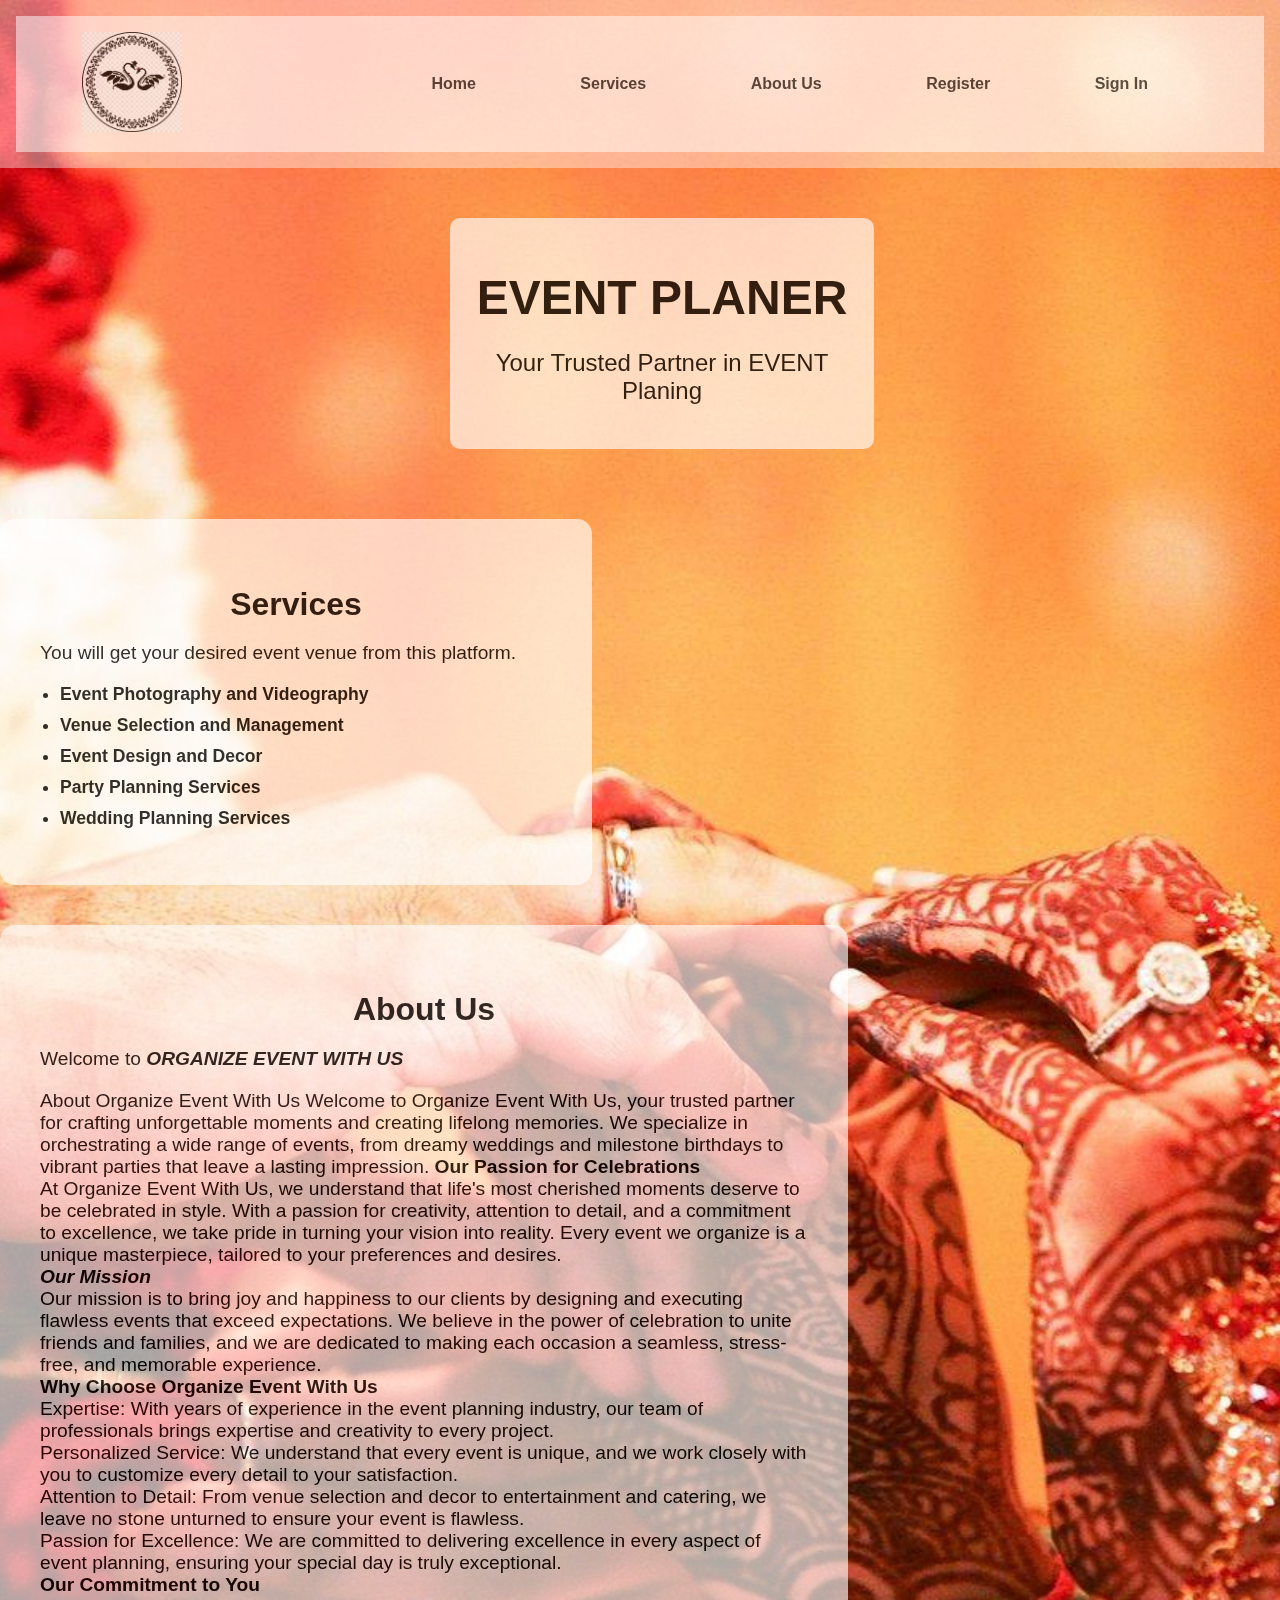
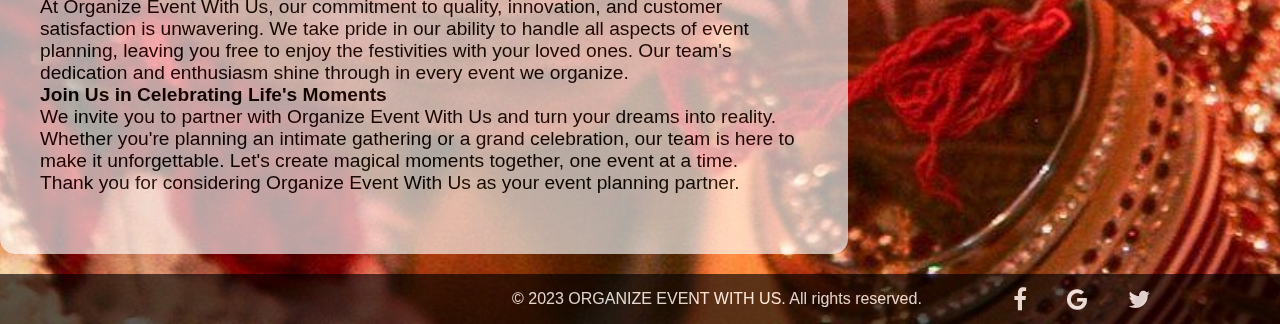
<file: landing page/index.html>
<!DOCTYPE html>
<html lang="en">
<head>
    <meta charset="UTF-8">
    <meta name="viewport" content="width=device-width, initial-scale=1.0">
    <title>plan event with us</title>
    <link rel="stylesheet" href="style.css">
    <link rel="stylesheet" href="https://cdnjs.cloudflare.com/ajax/libs/font-awesome/4.7.0/css/font-awesome.min.css">
    <link rel="icon" href="./Background/output-onlinepngtools.png">
</head>
<body>
    <header>
        <nav class="nav2">
            <div class="logo">
                <img src="wedding-logo-png-favpng-4h4z5iWUre5k3JK7zHhLSAW4i.jpg" alt="Logo" >
            </div>
            <div class="menu">
                <a href="#">Home</a>
                <a href="#">Services</a>
                <a href="#">About Us</a>            
                <a href="#">Register</a>
                <a href="#">Sign In</a>
            </div>
        </nav>
    </header>
    <div class="center-text">
        <h1>EVENT PLANER</h1>
        <p>Your Trusted Partner in EVENT Planing</p>
    </div>

    <section class="services">
        <h2 style="text-align: center;">Services</h2>
        <p>You will get your desired event venue from this platform.</p>
        <ul><b>
            <li>Event Photography and Videography</li>
            <li>Venue Selection and Management</li>
            <li>Event Design and Decor</li>      
            <li>Party Planning Services</li>
            <li>Wedding Planning Services</li>
        </b></ul>
    </section>

    <section class="about-us">
        <h2 style="text-align: center;">About Us</h2>
        <p>Welcome to <b><i>ORGANIZE EVENT WITH US</i></b><p>About Organize Event With Us

            Welcome to Organize Event With Us, your trusted partner for crafting unforgettable moments and creating lifelong memories. We specialize in orchestrating a wide range of events, from dreamy weddings and milestone birthdays to vibrant parties that leave a lasting impression.
            
            <b>Our Passion for Celebrations</b> <br>
            
            At Organize Event With Us, we understand that life's most cherished moments deserve to be celebrated in style. With a passion for creativity, attention to detail, and a commitment to excellence, we take pride in turning your vision into reality. Every event we organize is a unique masterpiece, tailored to your preferences and desires. <br>
            
            <i> <b>Our Mission</b></i> <br>
            
            Our mission is to bring joy and happiness to our clients by designing and executing flawless events that exceed expectations. We believe in the power of celebration to unite friends and families, and we are dedicated to making each occasion a seamless, stress-free, and memorable experience. <br>
            
            <b>Why Choose Organize Event With Us</b> <br>
            
            Expertise: With years of experience in the event planning industry, our team of professionals brings expertise and creativity to every project. <br>
            
            Personalized Service: We understand that every event is unique, and we work closely with you to customize every detail to your satisfaction. <br>
            
            Attention to Detail: From venue selection and decor to entertainment and catering, we leave no stone unturned to ensure your event is flawless. <br>
            
            Passion for Excellence: We are committed to delivering excellence in every aspect of event planning, ensuring your special day is truly exceptional. <br>
            
            <b>Our Commitment to You</b> <br>
            
            At Organize Event With Us, our commitment to quality, innovation, and customer satisfaction is unwavering. We take pride in our ability to handle all aspects of event planning, leaving you free to enjoy the festivities with your loved ones. Our team's dedication and enthusiasm shine through in every event we organize. <br>
            
            <b>Join Us in Celebrating Life's Moments</b> <br>
            
            We invite you to partner with Organize Event With Us and turn your dreams into reality. Whether you're planning an intimate gathering or a grand celebration, our team is here to make it unforgettable. Let's create magical moments together, one event at a time. <br>
            
            Thank you for considering Organize Event With Us as your event planning partner. <br></p>
    </section>

    <footer>
        <div class="center">
            <p>&copy; 2023 ORGANIZE EVENT WITH US. All rights reserved.</p>
        </div>
        <div class="footer-icons">
            <i class="fa fa-facebook"></i>
            <i class="fa fa-google"></i>
            <i class="fa fa-twitter"></i>
        </div>
    </footer>
</body>
</html>
</file>
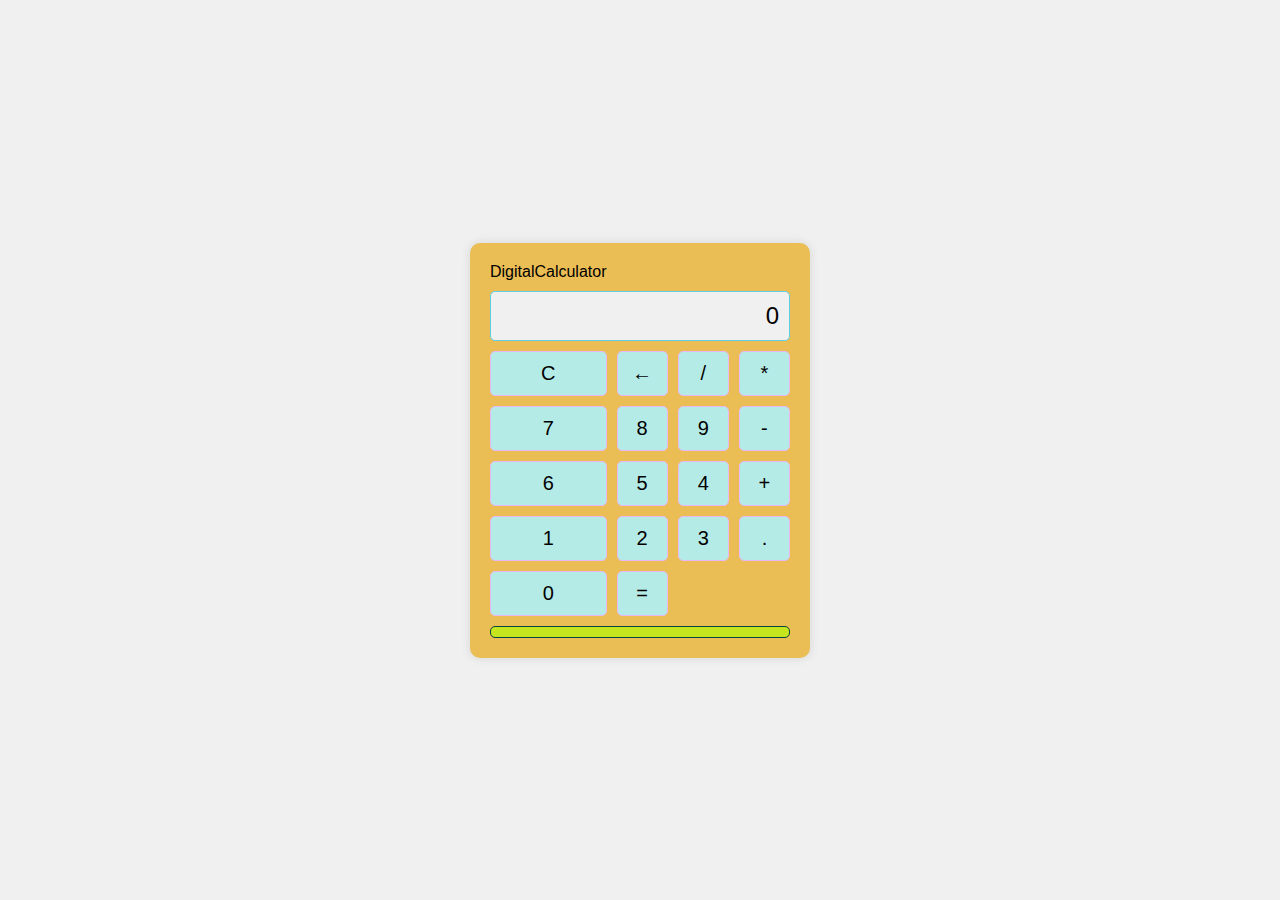
<file: calc/govind.html>
<!DOCTYPE html>
<html lang="en">
  <head>
    <meta charset="UTF-8" />
    <meta name="viewport" content="width=device-width, initial-scale=1.0" />
    <link rel="stylesheet" href="style.css" />
    <title>Basic Calculator</title>
  </head>
  <body>
    <div class="calculator">
      <div class="boxer" id="boxer">DigitalCalculator</div>
      <div class="display" id="display">0</div>
      <button class="btn" id="clear">C</button>
      <button class="btn" id="backspace">←</button>
      <button class="btn" id="divide">/</button>
      <button class="btn" id="multiply">*</button>
      <button class="btn" id="7">7</button>
      <button class="btn" id="8">8</button>
      <button class="btn" id="9">9</button>
      <button class="btn" id="subtract">-</button>
      <button class="btn" id="6">6</button>
      <button class="btn" id="5">5</button>
      <button class="btn" id="4">4</button>
      <button class="btn" id="add">+</button>
      <button class="btn" id="1">1</button>
      <button class="btn" id="2">2</button>
      <button class="btn" id="3">3</button>
      <button class="btn" id="decimal">.</button>
      <button class="btn" id="0">0</button>
      <button class="btn" id="equals">=</button>

      <div class="display2" id="display2">
      </div>
    </div>
    <script src="govind.js"></script>
  </body>
</html>
</file>
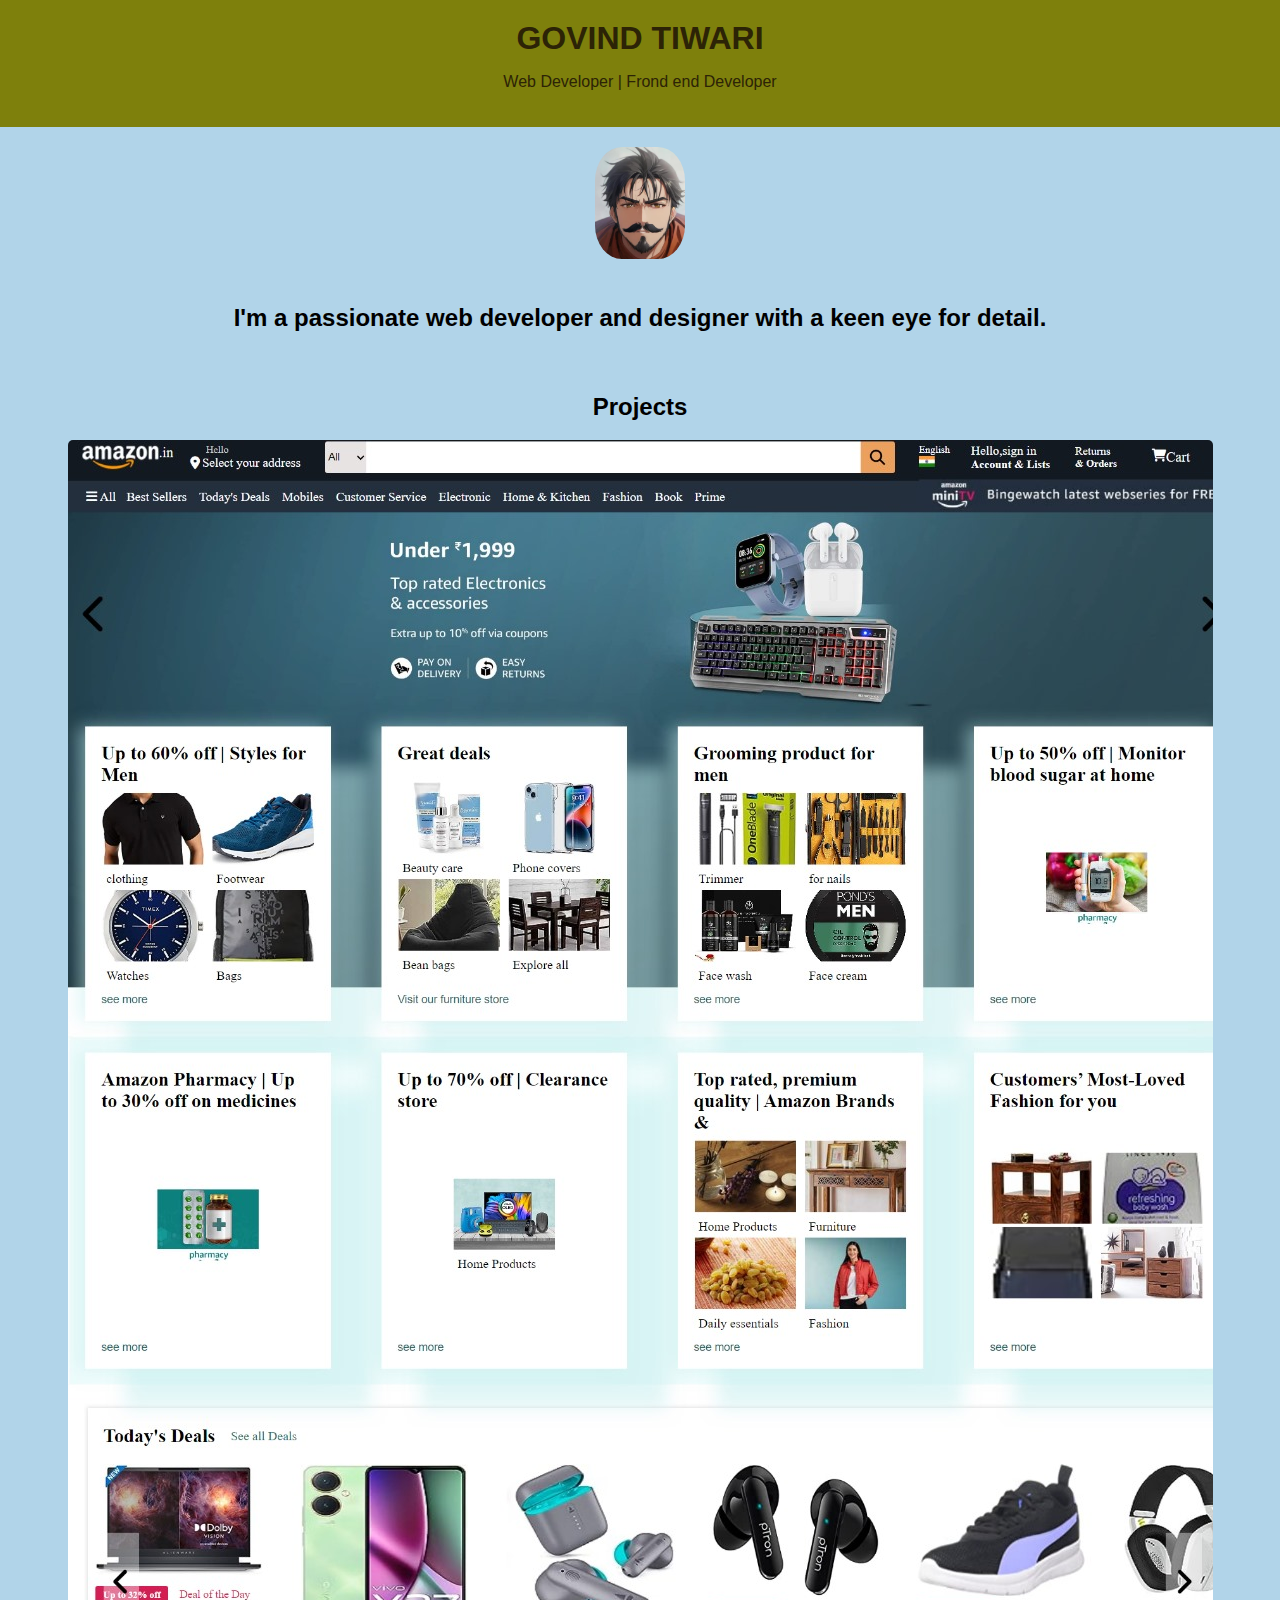
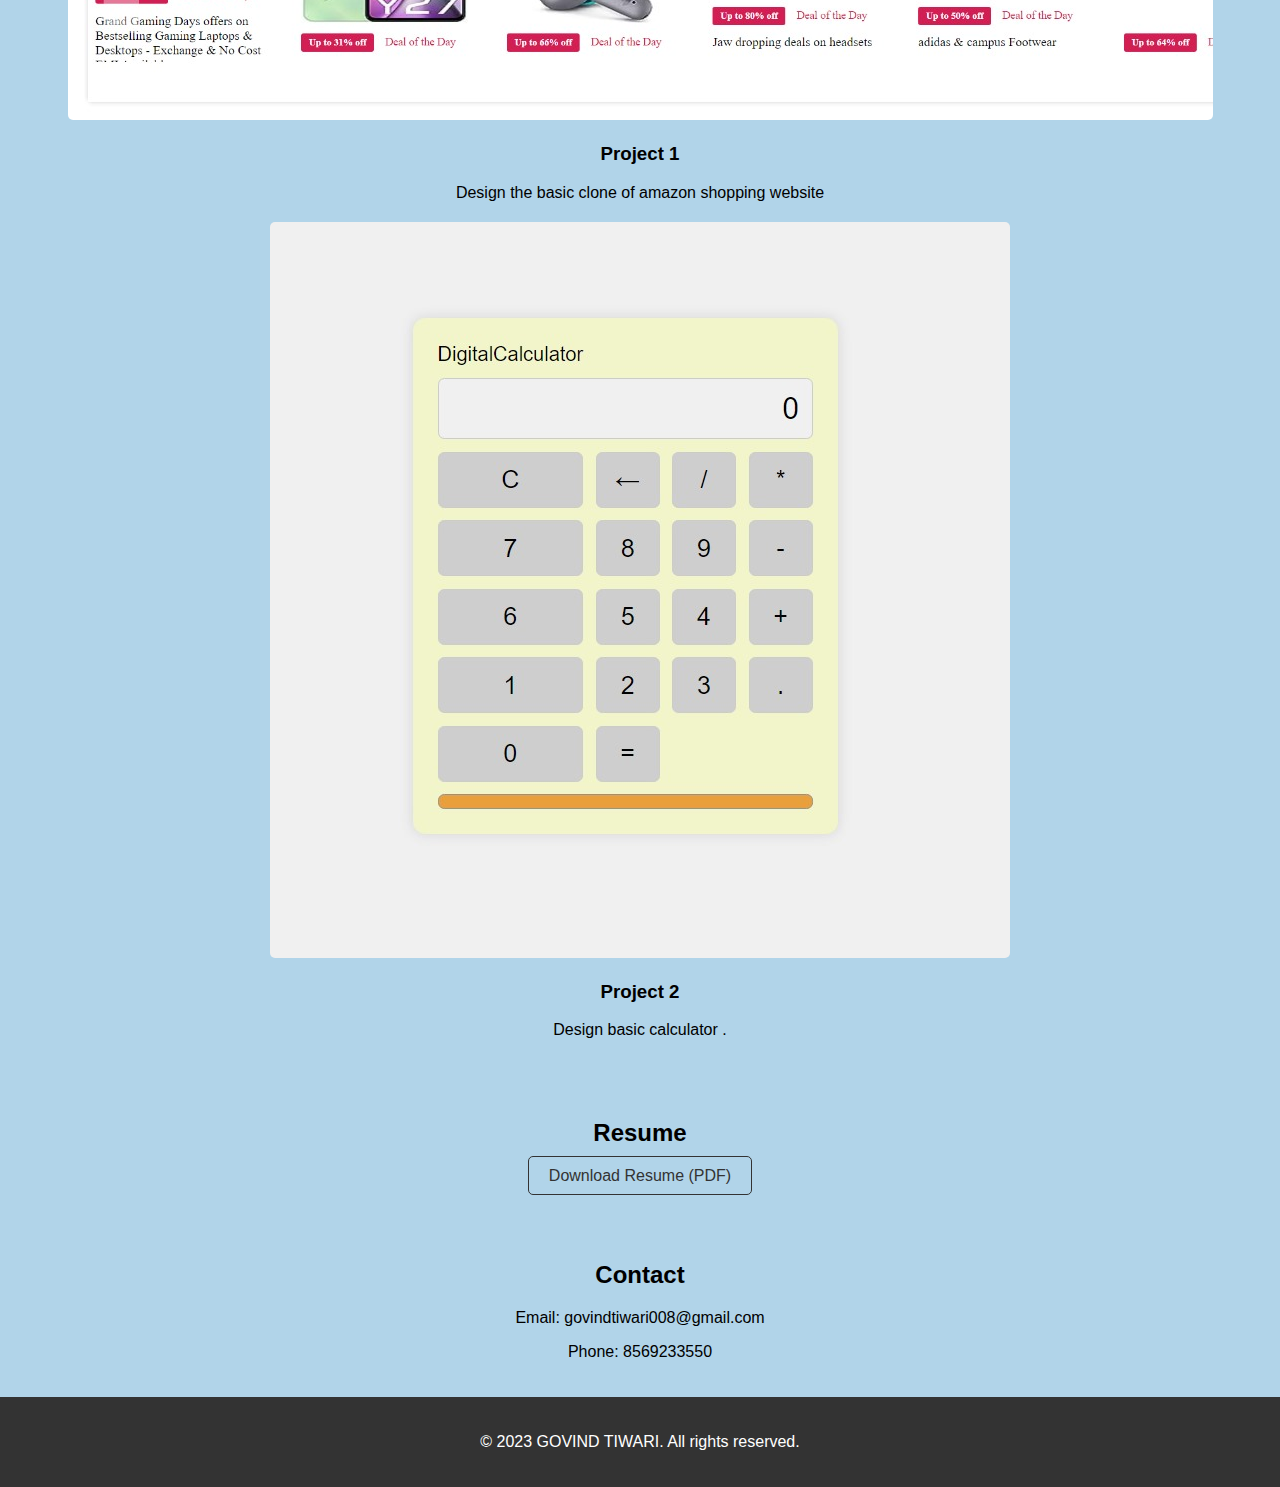
<file: protfilo/govind.html>
<!DOCTYPE html>
<html lang="en">
  <head>
    <meta charset="UTF-8" />
    <meta name="viewport" content="width=device-width, initial-scale=1.0" />
    <link rel="stylesheet" href="govind.css" />
    <title>My Portfolio</title>
  </head>
  <body>
    <header>
      <h1>GOVIND TIWARI</h1>
      <p>Web Developer | Frond end Developer</p>
    </header>

    <section id="about">
      <img src="WhatsApp Image 2023-09-21 at 15.45.06.jpg" alt="GOVIND TIWARI" />
    </section>

    <section id="about1">
      <h2>
        I'm a passionate web developer and designer with a keen eye for detail.
      </h2>
    </section>

    <section id="projects">
      <h2>Projects</h2>
      <div class="project">
        <img src="amazone clone.jpg" alt="Project 1" />
        <h3>Project 1</h3>
        <p>Design the basic clone of amazon shopping website</p>
      </div>
      <div class="project">
        <img src="calculator.jpg" alt="Project 2" />
        <h3>Project 2</h3>
        <p>
          Design basic calculator .
        </p>
      </div>
    </section>
    <section id="resume">
      <h2>Resume</h2>
      <p><a href="resume.pdf" download> Download Resume (PDF)</a></p>
    </section>
    <section id="contact">
      <h2>Contact</h2>
      <p>Email: govindtiwari008@gmail.com</p>
      <p>Phone: 8569233550</p>
    </section>
    <footer>
      <p>&copy; 2023 GOVIND TIWARI. All rights reserved.</p>
    </footer>
  </body>
</html>
</file>
<file: landing page/style.css>
body {
    margin: 0;
    padding: 0;
    background: url('wp4522970.jpg') center/cover no-repeat;
    display: flex;
    flex-direction: column;
    min-height: 100vh;
    font-family: Arial, sans-serif;
    opacity: 0.8;
}

header {
    background-color: rgba(255, 255, 255, 0.5);
    backdrop-filter: blur(5px);
    padding: 1rem;
    display: flex;
    justify-content: space-between;
    align-items: center;
}

.logo img {
    width: 100px;
    margin-left: 50px;;
}

.menu a {
    /* margin: 0 10px; */
    margin-right: 100px;
    text-decoration: none;
    color: #333;
    font-weight: bold;
}

.social-icons i {
    margin-right: 10px;
    color: #333;
}

.nav2 {
    width:100%;
    display: flex;
    justify-content: space-between;
    align-items: center;
    padding: 1rem;
    background-color: rgba(255, 255, 255, 0.5);
    backdrop-filter: blur(5px);
}

.nav2 .menu a:hover{
    padding: 15px;
    background-color: rgb(73, 73, 73);
    border-radius: 20px;
    color: white;
}

.center-text {
    text-align: center;
    background-color: rgba(255, 255, 255, 0.8);
    padding: 20px;
    border-radius: 10px;
    width:30%;
    margin:50px 450px
}

.center-text:hover{
    padding:100px;
    background-color: #292828d0;
    border-radius: 50px;
    color: rgba(164, 66, 245, 0.959);
}

.center-text h1 {
    font-size: 3rem;
    margin-bottom: 10px;
}

.center-text p {
    font-size: 1.5rem;
}

footer {
    background-color: rgba(0, 0, 0, 0.8);
    color: #fff;
    text-align: center;
    padding: 0px;
    width: 100%;
    margin-top: auto;
    display: flex;
    justify-content: space-between;
    align-items: center;
}

.footer-icons {
    display: flex;
    align-items: center;
    margin-right: 100px;
}

.footer-icons i {
    font-size: 1.5rem;
    margin: 0 10px;
    color: #ffffff;
    margin-right:30px
}

.center{
    margin-left: 40%;
}


.services,
.about-us {
    padding: 40px;
    background-color: rgba(255, 255, 255, 0.8);
    border-radius: 15px;
    margin: 20px 0;
    width:40%;
}

.about-us{
    width:60%;
}

.services h2,
.about-us h2 {
    font-size: 2rem;
    margin-bottom: 10px;
}

.services p,
.about-us p {
    font-size: 1.2rem;
    margin-bottom: 20px;
}

.services ul,
.about-us ul {
    list-style-type: disc;
    padding-left: 20px;
}

.services li,
.about-us li {
    font-size: 1.1rem;
    margin-bottom: 10px;
}
</file>
<file: calc/style.css>
body {
    display: flex;
    justify-content: center;
    align-items: center;
    height: 100vh;
    margin: 0;
    background-color: #f0f0f0;
    font-family: Arial, sans-serif;
  }
  
  .calculator {
    display: grid;
    grid-template-columns: repeat(4, 1fr);
    grid-gap: 10px;
    max-width: 300px;
    padding: 20px;
    background-color: #eabd55;
    border-radius: 10px;
    box-shadow: 0 0 10px rgba(113, 110, 110, 0.2);
  }
  
  .display {
    grid-column: 1 / -1;
    text-align: right;
    padding: 10px;
    font-size: 24px;
    background-color: #f0f0f0;
    border: 1px solid #5ecee8;
    border-radius: 5px;
  }
  
  .display2 {
    grid-column: 1 / -1;
    text-align: left;
    padding: 5px;
    font-size: 15px;
    background-color: rgb(197, 230, 30);
    border: 1px solid rgb(6, 68, 60);
    border-radius: 5px;
  }
  
  .btn {
    padding: 10px;
    font-size: 20px;
    text-align: center;
    background-color: #b5ebe6;
    border: 1px solid #e9b7f3;
    border-radius: 5px;
    cursor: pointer;
    transition: background-color 0.3s;
  }
  
  .btn:hover {
    background-color: #c4ef8d;
  }
  
  .about {
    text-align: center;
  }
</file>
<file: protfilo/govind.css>
body {
    font-family: Arial, sans-serif;
    margin: 0;
    background-color: rgb(177, 212, 233);
    padding: 0;
  }
  
  header {
    background-color: #7e800c;
    color: #2c2306;
    text-align: center;
    padding: 20px 0;
  }
  
  header h1 {
    margin: 0;
  }
  
  #about1 {
    text-align: center;
    padding: 1px 0;
  }
  #about {
    text-align: center;
    padding: 20px 0;
  }
  
  #about img {
    width: 90px;
    border-radius: 30%;
  }
  
  #skills {
    text-align: left;
    padding: 10px 0;
  }
  
  #skills ul {
    list-style: none;
  }
  
  #projects {
    text-align: center;
    padding: 20px 0;
  }
  
  .project {
    margin-bottom: 20px;
  }
  
  .project img {
    max-width: 100%;
    border-radius: 5px;
  }
  
  #resume,
  #contact {
    text-align: center;
    padding: 20px 0;
  }
  
  #resume a {
    text-decoration: none;
    color: #333;
    border: 1px solid #333;
    padding: 10px 20px;
    border-radius: 5px;
  }
  
  footer {
    background-color: #333;
    color: #fff;
    text-align: center;
    padding: 20px 0;
  }
</file>
